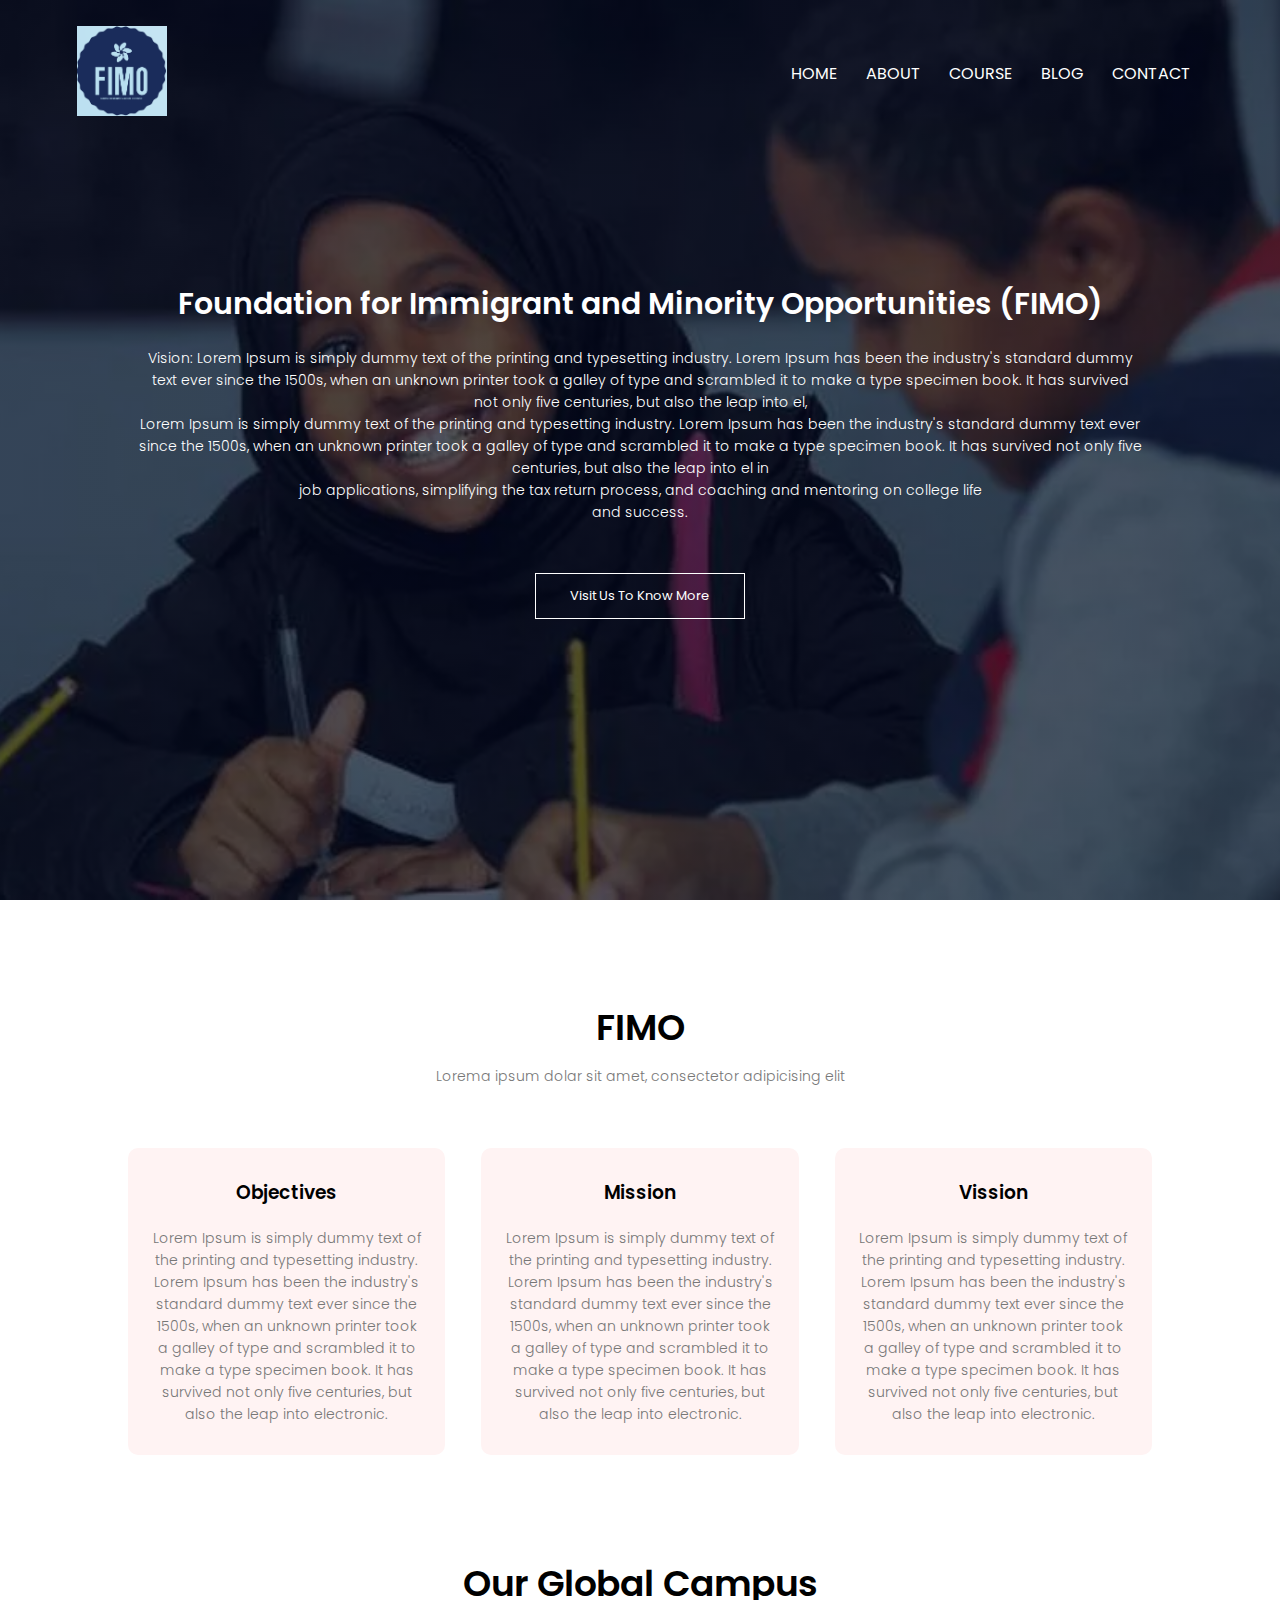
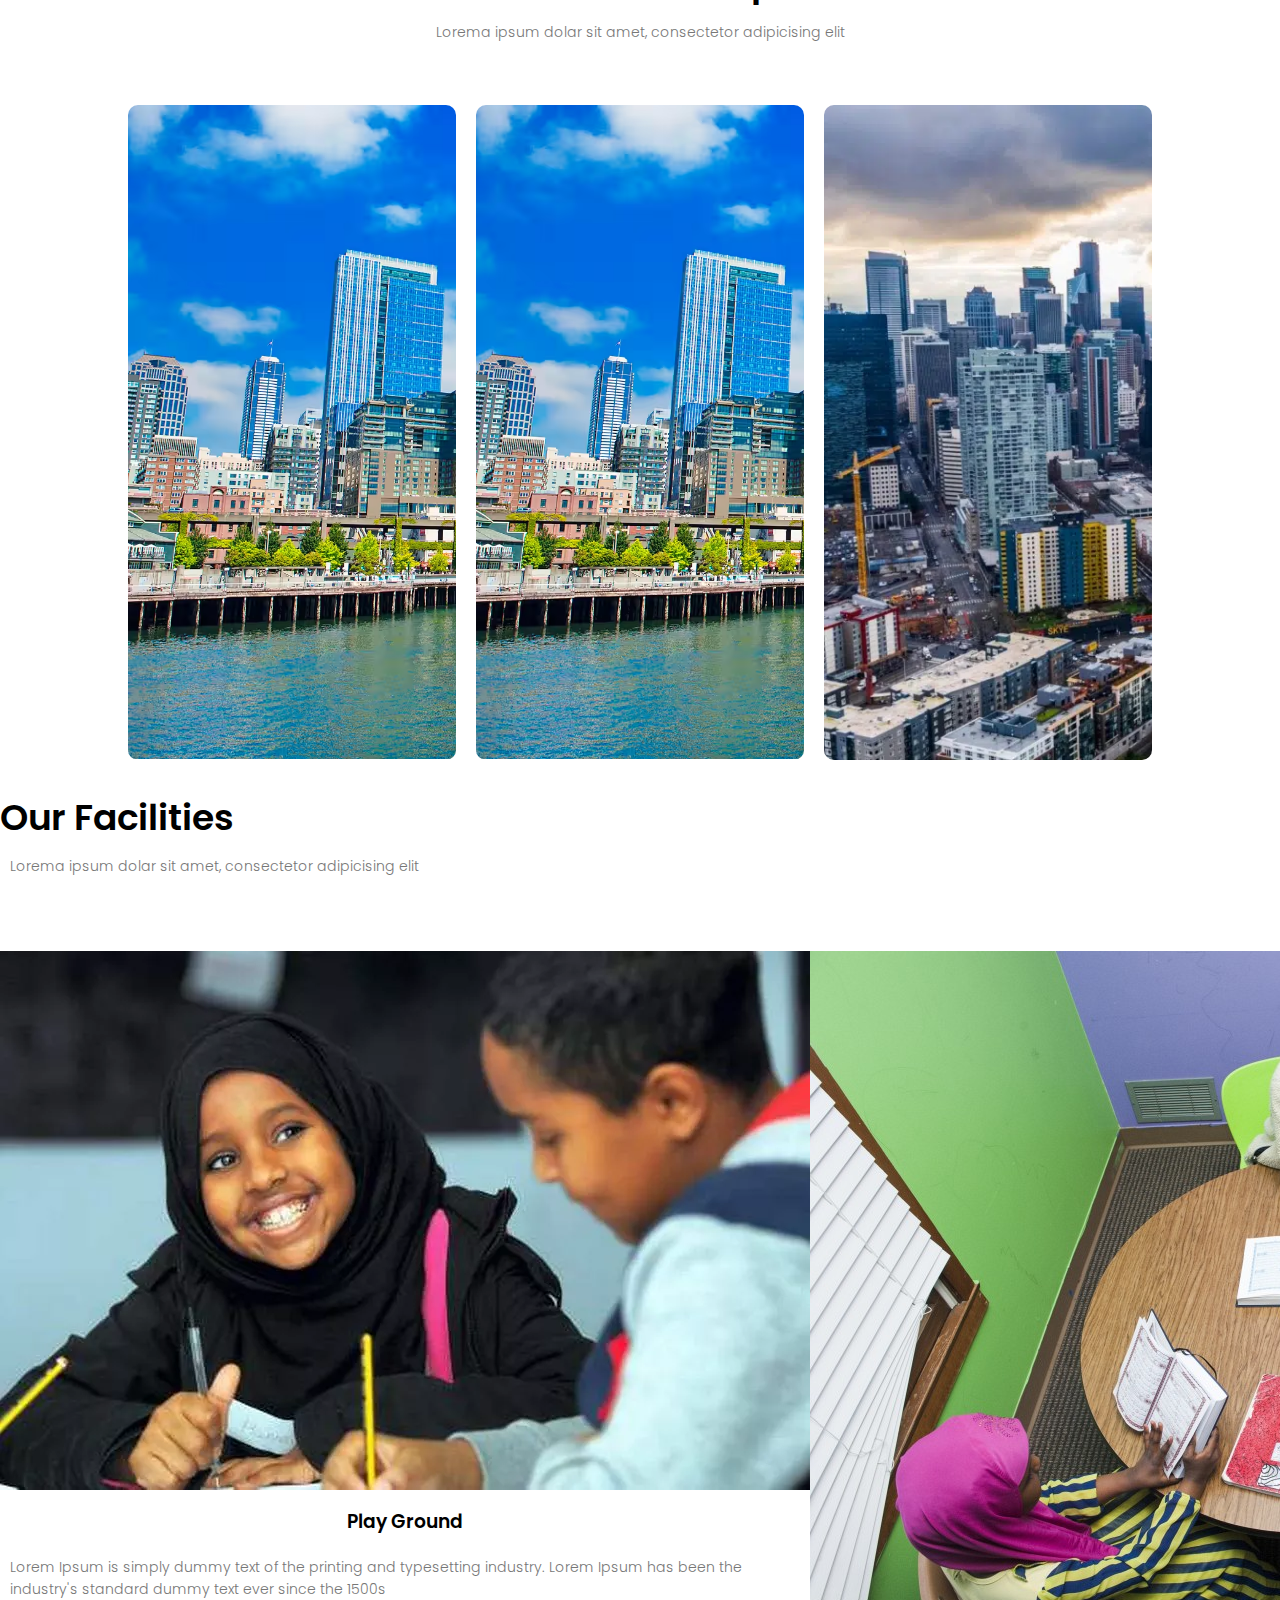
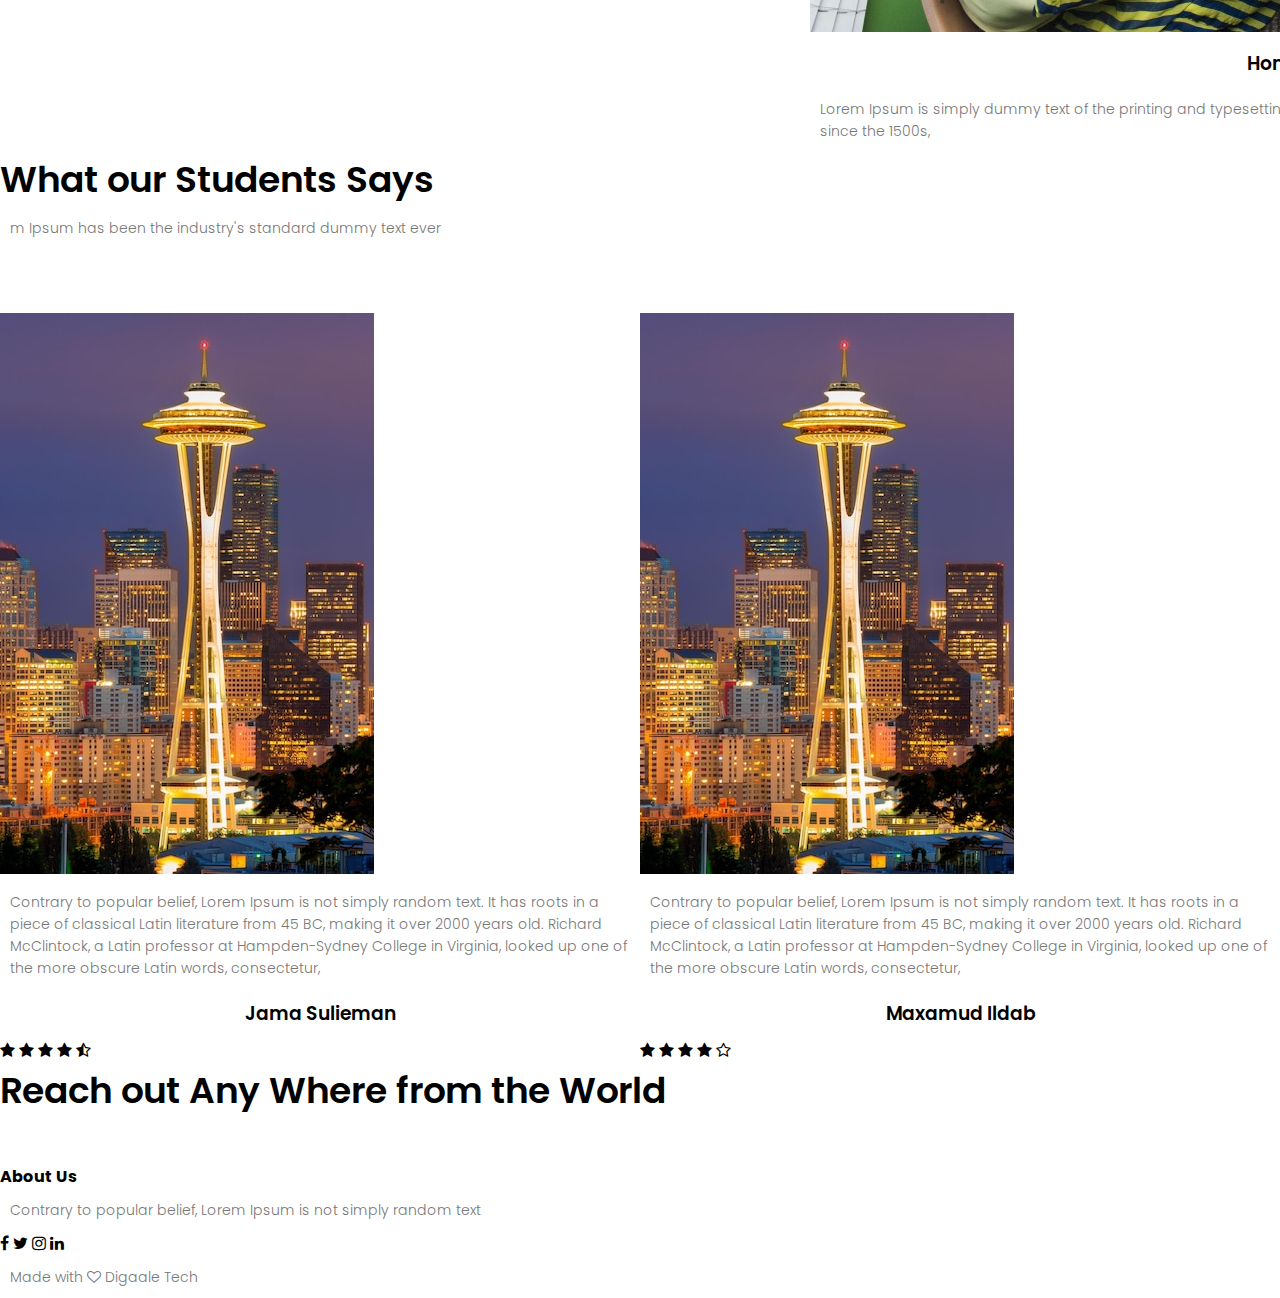
<file: src/index.html>
<!DOCTYPE html>
<html lang="en">
<head>
<!--    <meta charset="UTF-8">-->
    <meta name="viewport" content="with=device-width, initial-scale = 1.0">
    <title>Foundation for Immigration and MinorIty Opportunities (FIMO)</title>
    <link rel="stylesheet" href="style.css">
    <link rel="preconnect" href="https://fonts.googleapis.com">
    <link rel="preconnect" href="https://fonts.gstatic.com" crossorigin>
    <link href="https://fonts.googleapis.com/css2?family=Poppins:wght@700&display=swap" rel="stylesheet">
    <link rel="stylesheet" href="https://stackpath.bootstrapcdn.com/font-awesome/4.7.0/css/font-awesome.min.css">

</head>
<body>
    <section class="header">
        <nav>

          <a href="index.html"><img src="images/logo2.png" ></a>
           <div class=" nav-links" id = "navLinks">
               <i class="fa fa-close" onclick="hideMenu()"></i>


                <ul>
                    <li><a href="index.html">HOME</a></li>
                    <li><a href="about.html">ABOUT</a></li>
                    <li><a href="course.html">COURSE</a></li>
                    <li><a href="blog.html">BLOG</a></li>
                    <li><a href="contact.html">CONTACT</a></li>
                </ul>
           </div>
            <i class="fa fa-bars" onclick="showMenu()"></i>

        </nav>
     <div class = "text-box">
         <h1> Foundation for Immigrant and Minority Opportunities (FIMO)</h1>
         <p>
             Vision:
             Lorem Ipsum is simply dummy text of the printing and typesetting industry.
             Lorem Ipsum has been the industry's standard dummy text ever since the 1500s,
             when an unknown printer took a galley of type and scrambled it to make a type
             specimen book. It has survived not only five centuries, but also the leap into el,<br>
             Lorem Ipsum is simply dummy text of the printing and typesetting industry.
             Lorem Ipsum has been the industry's standard dummy text ever since the 1500s,
             when an unknown printer took a galley of type and scrambled it to make a type
             specimen book. It has survived not only five centuries, but also the leap into el in<br>
             job applications, simplifying the tax return process, and coaching and mentoring on college life<br>
             and success.
         </p>
         <a href=""class="hero-btn"> Visit Us To Know More </a>
     </div>

    </section>

    <!------- Info--------------------------------------------->

<section class ="info">
    <h1>FIMO</h1>
    <p>Lorema ipsum dolar sit amet, consectetor adipicising elit </p>

    <div class ="row">
        <div class = "course-col">
            <h3>Objectives</h3>
            <p>Lorem Ipsum is simply dummy text of the printing and typesetting industry.
                Lorem Ipsum has been the industry's standard dummy text ever since the 1500s,
                when an unknown printer took a galley of type and scrambled it to make a type
                specimen book. It has survived not only five centuries, but also the leap into electronic.</p>
        </div>

        <div class = "course-col">
        <h3>Mission</h3>
        <p>Lorem Ipsum is simply dummy text of the printing and typesetting industry.
            Lorem Ipsum has been the industry's standard dummy text ever since the 1500s,
            when an unknown printer took a galley of type and scrambled it to make a type
            specimen book. It has survived not only five centuries, but also the leap into electronic.</p>
        </div>

        <div class = "course-col">
        <h3>Vission</h3>
        <p>Lorem Ipsum is simply dummy text of the printing and typesetting industry.
            Lorem Ipsum has been the industry's standard dummy text ever since the 1500s,
            when an unknown printer took a galley of type and scrambled it to make a type
            specimen book. It has survived not only five centuries, but also the leap into electronic.</p>
         </div>

</section>

    <!----------- Campus--------------------------------------------->



<section class = "campus">
    <h1>Our Global Campus</h1>
    <p>Lorema ipsum dolar sit amet, consectetor adipicising elit </p>

    <div class = "row">
        <div class="campus-col">
            <img src="images/seattle2.avif">
            <div class ="layer">
                <h3>SEATTLE</h3>
            </div>
        </div>
        <div class="campus-col">
            <img src="images/seattle2.avif">
            <div class ="layer">
                <h3>Tukwila</h3>
            </div>
        </div>
        <div class="campus-col">
            <img src="images/seattle3.webp">
            <div class ="layer">
                <h3>SEATAC</h3>
            </div>
        </div>
    </div>
</section>

    <!----------- Campus--------------------------------------------->

  <section class ="facilities" >
        <h1> Our Facilities</h1>
        <p>Lorema ipsum dolar sit amet, consectetor adipicising elit</p>

      <div class = "row">
            <div class= "facilities-col">
                <img src="images/banner4.webp">
                <h3>Play Ground</h3>
                <p>
                    Lorem Ipsum is simply dummy text of the printing and typesetting industry.
                    Lorem Ipsum has been the industry's standard dummy text ever since the 1500s
                </p>
            </div>

      <div class= "facilities-col">
         <img src="images/banner3.jpeg">
         <h3>HomeWork Help</h3>
         <p>
          Lorem Ipsum is simply dummy text of the printing and typesetting industry.
          Lorem Ipsum has been the industry's standard dummy text ever since the 1500s,

        </p>
      </div>

      <div  class= "facilities-col">
      <img src="images/banner5.jpeg">
      <h3>STEM Support</h3>
      <p>
          Lorem Ipsum is simply dummy text of the printing and typesetting industry.
          Lorem Ipsum has been the industry's standard dummy text ever since the 1500s
      </p>
      </div>

      </div>

  </section>


    <!----------- Testomonials--------------------------------------------->

    <section class = "testmonials">
        <h1> What our Students Says </h1>
        <p>m Ipsum has been the industry's standard dummy text ever</p>
        <div class = "row"> 
            <div class = "testmonial-col">
                <img src="images/seattle1.jpg">
                <div>
                    <p>Contrary to popular belief, Lorem Ipsum is not simply random text.
                        It has roots in a piece of classical Latin literature from 45 BC, making it over
                        2000 years old. Richard McClintock, a Latin professor at Hampden-Sydney
                        College in Virginia, looked up one of the more obscure Latin words, consectetur,
                    </p>
                    <h3>Jama Sulieman </h3>
                    <i class="fa fa-star" ></i>
                    <i class="fa fa-star" ></i>
                    <i class="fa fa-star" ></i>
                    <i class="fa fa-star" ></i>
                    <i class="fa fa-star-half-o"></i>

                </div>
            </div>
            <div class = "testmonial-col">
                <img src="images/seattle1.jpg">
                <div>
                    <p>Contrary to popular belief, Lorem Ipsum is not simply random text.
                        It has roots in a piece of classical Latin literature from 45 BC, making it over
                        2000 years old. Richard McClintock, a Latin professor at Hampden-Sydney
                        College in Virginia, looked up one of the more obscure Latin words, consectetur,
                    </p>
                    <h3>Maxamud Ildab </h3>
                    <i class="fa fa-star" ></i>
                    <i class="fa fa-star" ></i>
                    <i class="fa fa-star" ></i>
                    <i class="fa fa-star" ></i>
                    <i class="fa fa-star-o" ></i>
                </div>
            </div>
        </div>

    </section>


    <!------- Call to Action---->

<section class=" cta">
    <h1>Reach out Any Where from the World</h1>

    <a href=""class="hero-btn"> CONTACT US </a>
</section>




    <!------- Footer---->

    <section class = "footer">
        <h4>About Us</h4>
        <p>Contrary to popular belief, Lorem Ipsum is not simply random text</p>
        <di class = "icons">
            <i class="fa fa-facebook " ></i>
            <i class="fa fa-twitter " ></i>
            <i class="fa fa-instagram " ></i>
            <i class="fa fa-linkedin " ></i>
        </di>
        <P>Made with <i class=" fa fa-heart-o"></i> Digaale Tech </P>
    </section>





<!------- JavaScript for Toggle Menu---->
    <script>
         var navLinks = document.getElementById("navLinks");

         function showMenu(){
             navLinks.style.right = "0";
         }
         function hideMenu(){
             navLinks.style.right = "-200px";
         }

    </script>


</body>
</html>
</file>
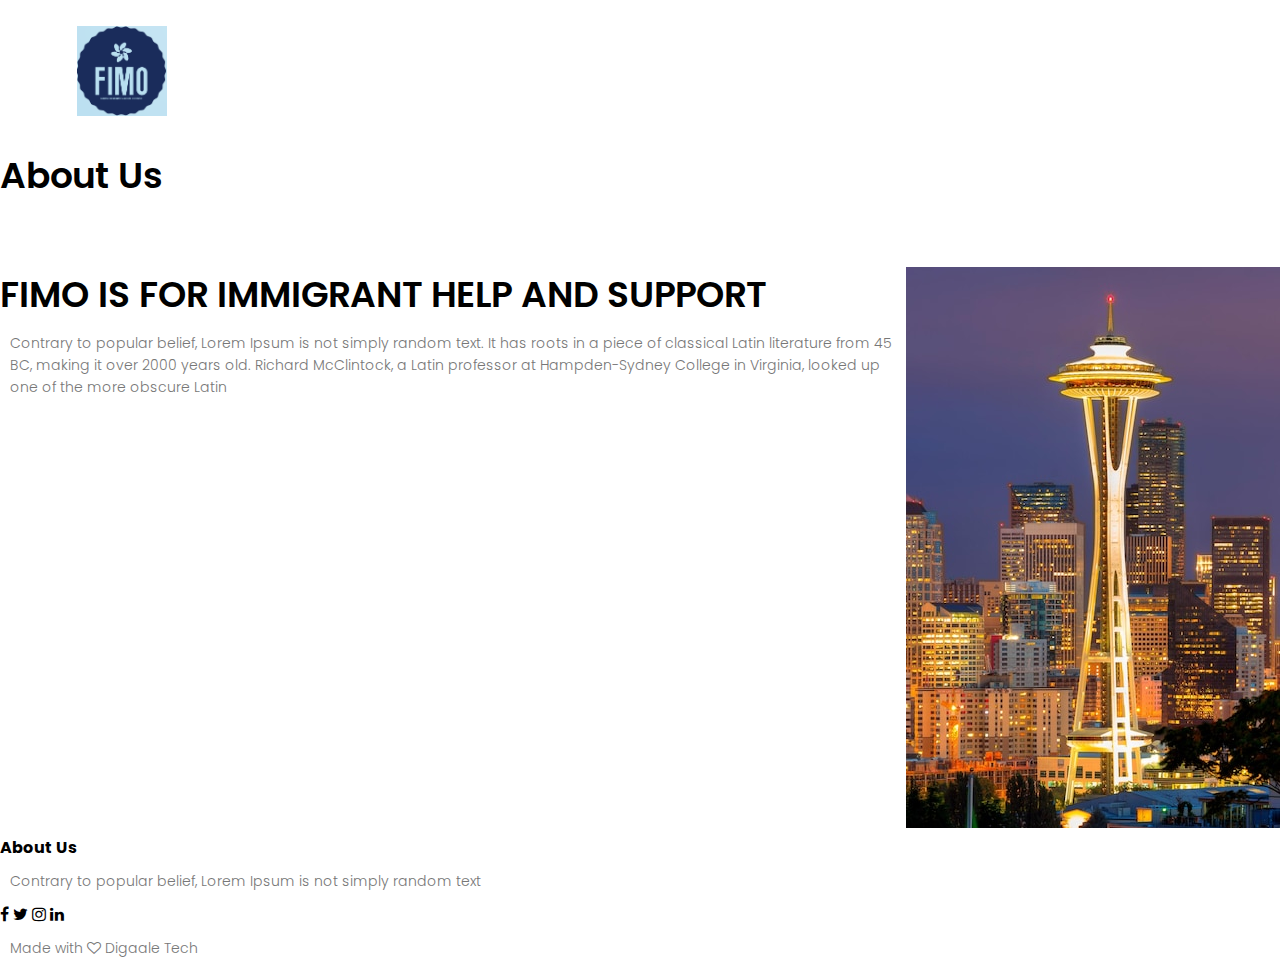
<file: src/About.html>
<!DOCTYPE html>
<html lang="en">
<head>
<!--    <meta charset="UTF-8">-->
    <meta name="viewport" content="with=device-width, initial-scale = 1.0">
    <title>Foundation for Immigration and MinorIty Opportunities (FIMO)</title>
    <link rel="stylesheet" href="style.css">
    <link rel="preconnect" href="https://fonts.googleapis.com">
    <link rel="preconnect" href="https://fonts.gstatic.com" crossorigin>
    <link href="https://fonts.googleapis.com/css2?family=Poppins:wght@700&display=swap" rel="stylesheet">
    <link rel="stylesheet" href="https://stackpath.bootstrapcdn.com/font-awesome/4.7.0/css/font-awesome.min.css">

</head>
<body>
    <section class="sub-header">
        <nav>

          <a href="index.html"><img src="images/logo2.png" ></a>
           <div class=" nav-links" id = "navLinks">
               <i class="fa fa-close" onclick="hideMenu()"></i>


                <ul>
                    <li><a href="index.html">HOME</a></li>
                    <li><a href="about.html">ABOUT</a></li>
                    <li><a href="course.html">COURSE</a></li>
                    <li><a href="blog.html">BLOG</a></li>
                    <li><a href="contact.html">CONTACT</a></li>
                </ul>
           </div>
            <i class="fa fa-bars" onclick="showMenu()"></i>

        </nav>

        <h1> About Us </h1>

    </section>


    <!------------------ About Us ------------------->

    <section class ="about-us">

        <div class = "row">
            <div class ="about-col">
            <h1> FIMO IS FOR IMMIGRANT HELP AND SUPPORT</h1>
             <P>Contrary to popular belief, Lorem Ipsum is not simply random text.
                 It has roots in a piece of classical Latin literature from 45 BC, making it over
                 2000 years old. Richard McClintock, a Latin professor at Hampden-Sydney
                 College in Virginia, looked up one of the more obscure Latin</P>
                 <a href="" class="hero-btn red-btn"> EXPLORE NOW </a>
            </div>
            
            <div class = "about-col">
                <img src="images/seattle1.jpg">
            </div>

        </div>

    </section>





    <!------- Footer---->

    <section class = "footer">
        <h4>About Us</h4>
        <p>Contrary to popular belief, Lorem Ipsum is not simply random text</p>
        <di class = "icons">
            <i class="fa fa-facebook " ></i>
            <i class="fa fa-twitter " ></i>
            <i class="fa fa-instagram " ></i>
            <i class="fa fa-linkedin " ></i>
        </di>
        <P>Made with <i class=" fa fa-heart-o"></i> Digaale Tech </P>
    </section>





<!------- JavaScript for Toggle Menu---->
    <script>
         var navLinks = document.getElementById("navLinks");

         function showMenu(){
             navLinks.style.right = "0";
         }
         function hideMenu(){
             navLinks.style.right = "-200px";
         }

    </script>


</body>
</html>
</file>
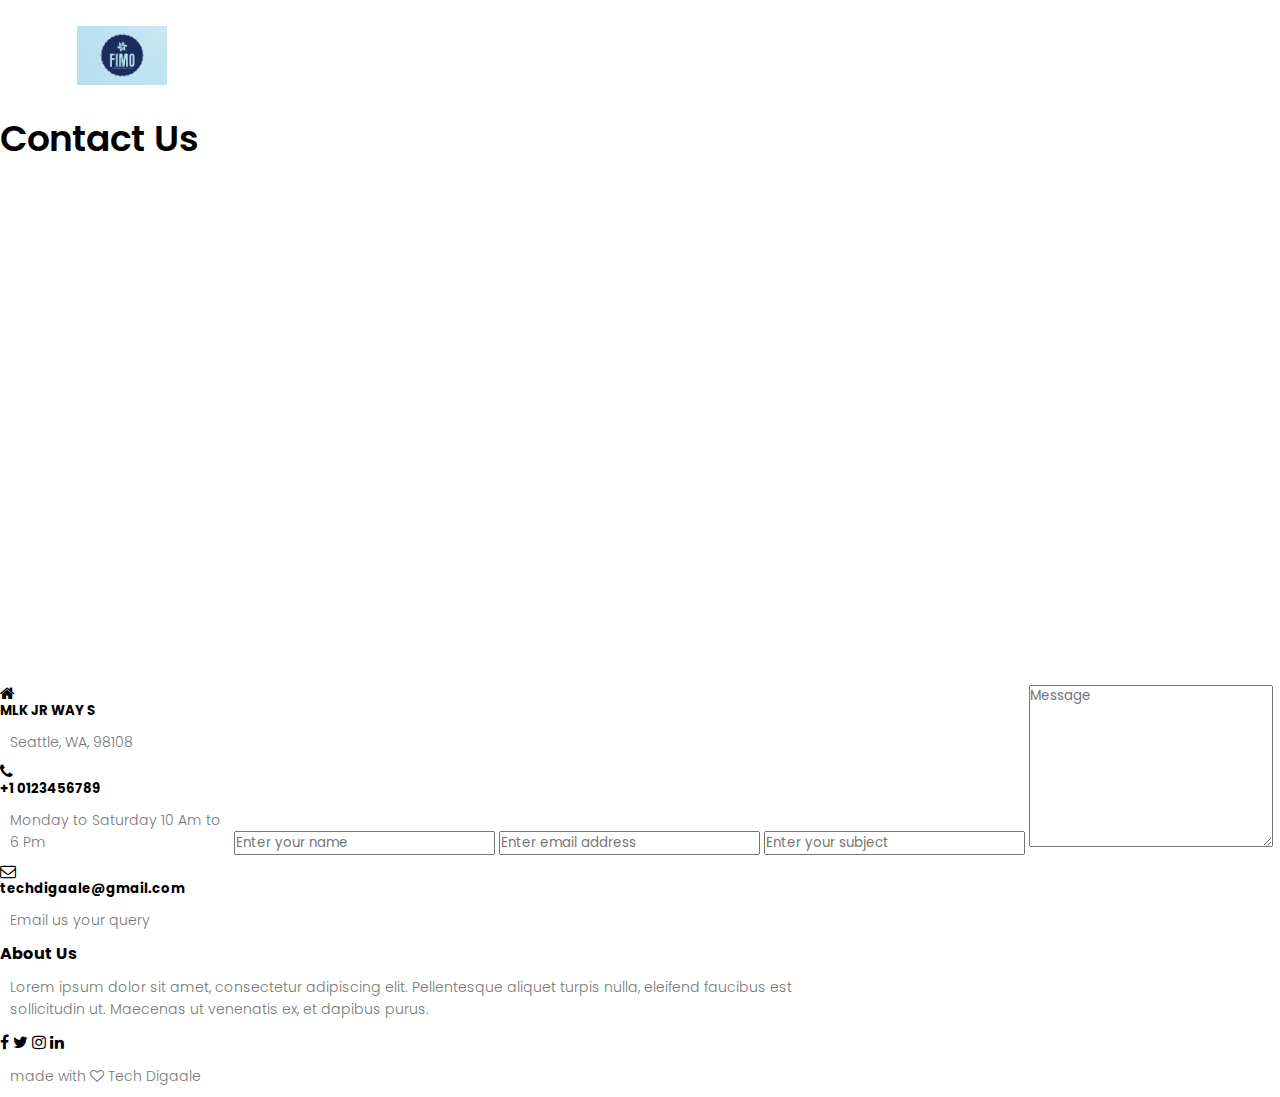
<file: src/contact.html>
<html>
<head>
<meta name="viewport" content="width=device-width, initial-scale=1.0">
<title>University Website Design - Easy Tutorials</title>
<link rel="stylesheet" href="style.css">
<link href="https://fonts.googleapis.com/css?family=Poppins:100,200,300,400,600,700&display=swap" rel="stylesheet">
<link rel="stylesheet" href="https://stackpath.bootstrapcdn.com/font-awesome/4.7.0/css/font-awesome.min.css"> 
</head>
<body>
    <section class="sub-header">
        <nav>
            <a href="index.html"><img src="images/logo.png"></a>
            <div class="nav-links" id="navLinks">  
                <i class="fa fa-close" onclick="hideMenu()"></i>
                <ul>
                    <li><a href="index.html">HOME</a></li>
                    <li><a href="about.html">ABOUT</a></li>
                    <li><a href="course.html">COURSE</a></li>
                    <li><a href="blog.html">BLOG</a></li>
                    <li><a href="contact.html">CONTACT</a></li>
                </ul>
            </div>
            <i class="fa fa-bars" onclick="showMenu()"></i>
        </nav>
            <h1>Contact Us</h1>
    </section>
    
    
<!------- Contact Us ------->

    
    <section class="location">
<!--          <iframe src="https://www.google.com/maps/embed?pb=!1m18!1m12!1m3!1d3887.368144678623!2d77.55384341419037!3d13.012212417508028!2m3!1f0!2f0!3f0!3m2!1i1024!2i768!4f13.1!3m3!1m2!1s0x3bae3d7f3535d71b%3A0x660d25b66e9fb25c!2sWorld+Trade+Centre!5e0!3m2!1sen!2sin!4v1565255080367!5m2!1sen!2sin" width="720" height="445" frameborder="0" style="border:0" allowfullscreen></iframe>-->
        <iframe src="https://www.google.com/maps/embed?pb=!1m16!1m12!1m3!1d212747.34836139923!2d-121.82777138066999!3d38.48440811055585!2m3!1f0!2f0!3f0!3m2!1i1024!2i768!4f13.1!2m1!1sgoogle%20live%20location!5e0!3m2!1sen!2sus!4v1700624793821!5m2!1sen!2sus" width="720" height="455" style="border:0;" allowfullscreen="" loading="lazy" referrerpolicy="no-referrer-when-downgrade"></iframe>
    </section>
    
    <section class="contact-us">
            <div class="row">
                <div class="contact-col">
                    <div>
                        <i class="fa fa-home"></i>
                        <span>
                            <h5> MLK JR WAY S </h5>
                            <p> Seattle, WA, 98108</p>
                        </span>
                    </div>
                    <div>
                        <i class="fa fa-phone"></i>
                        <span>
                            <h5>+1 0123456789</h5>
                            <p>Monday to Saturday 10 Am to 6 Pm</p>
                        </span>
                    </div>
                    <div>
                        <i class="fa fa-envelope-o"></i>
                        <span>
                            <h5>techdigaale@gmail.com</h5>
                            <p>Email us your query</p>
                        </span>
                    </div>
                </div>
                <div class="contact-col">
                    <form method="post" action="form-handler.php">
                    <input type="text" name="name" placeholder="Enter your name" required>
                    <input type="email" name="email" placeholder="Enter email address" required>
                    <input type="text" name="subject" placeholder="Enter your subject" required>
                    <textarea rows="8" name="message" placeholder="Message" required></textarea>
                    <button type="submit" class="hero-btn red-btn">Send Message</button>
                    </form> 
                </div>
            </div>
    </section>
    
<!-------- footer ---------->

<section class="footer">
        <h4>About Us</h4>
        <p>Lorem ipsum dolor sit amet, consectetur adipiscing elit. Pellentesque aliquet turpis nulla, eleifend faucibus est<br>sollicitudin ut. Maecenas ut venenatis ex, et dapibus purus.</p>
        <div class="icons">
            <i class="fa fa-facebook"></i>
            <i class="fa fa-twitter"></i>
            <i class="fa fa-instagram"></i>
            <i class="fa fa-linkedin"></i>
        </div>
        <p>made with <i class="fa fa-heart-o"></i> Tech Digaale</p>
</section>    
  
  
<!----JavaScript for toggle menu---->
<script>
    var navLinks = document.getElementById("navLinks");

    function showMenu() {
        navLinks.style.right = "0";
    }

    function hideMenu() {
        navLinks.style.right = "-200px";
    }
</script> 
    
</body>
</html>
</file>
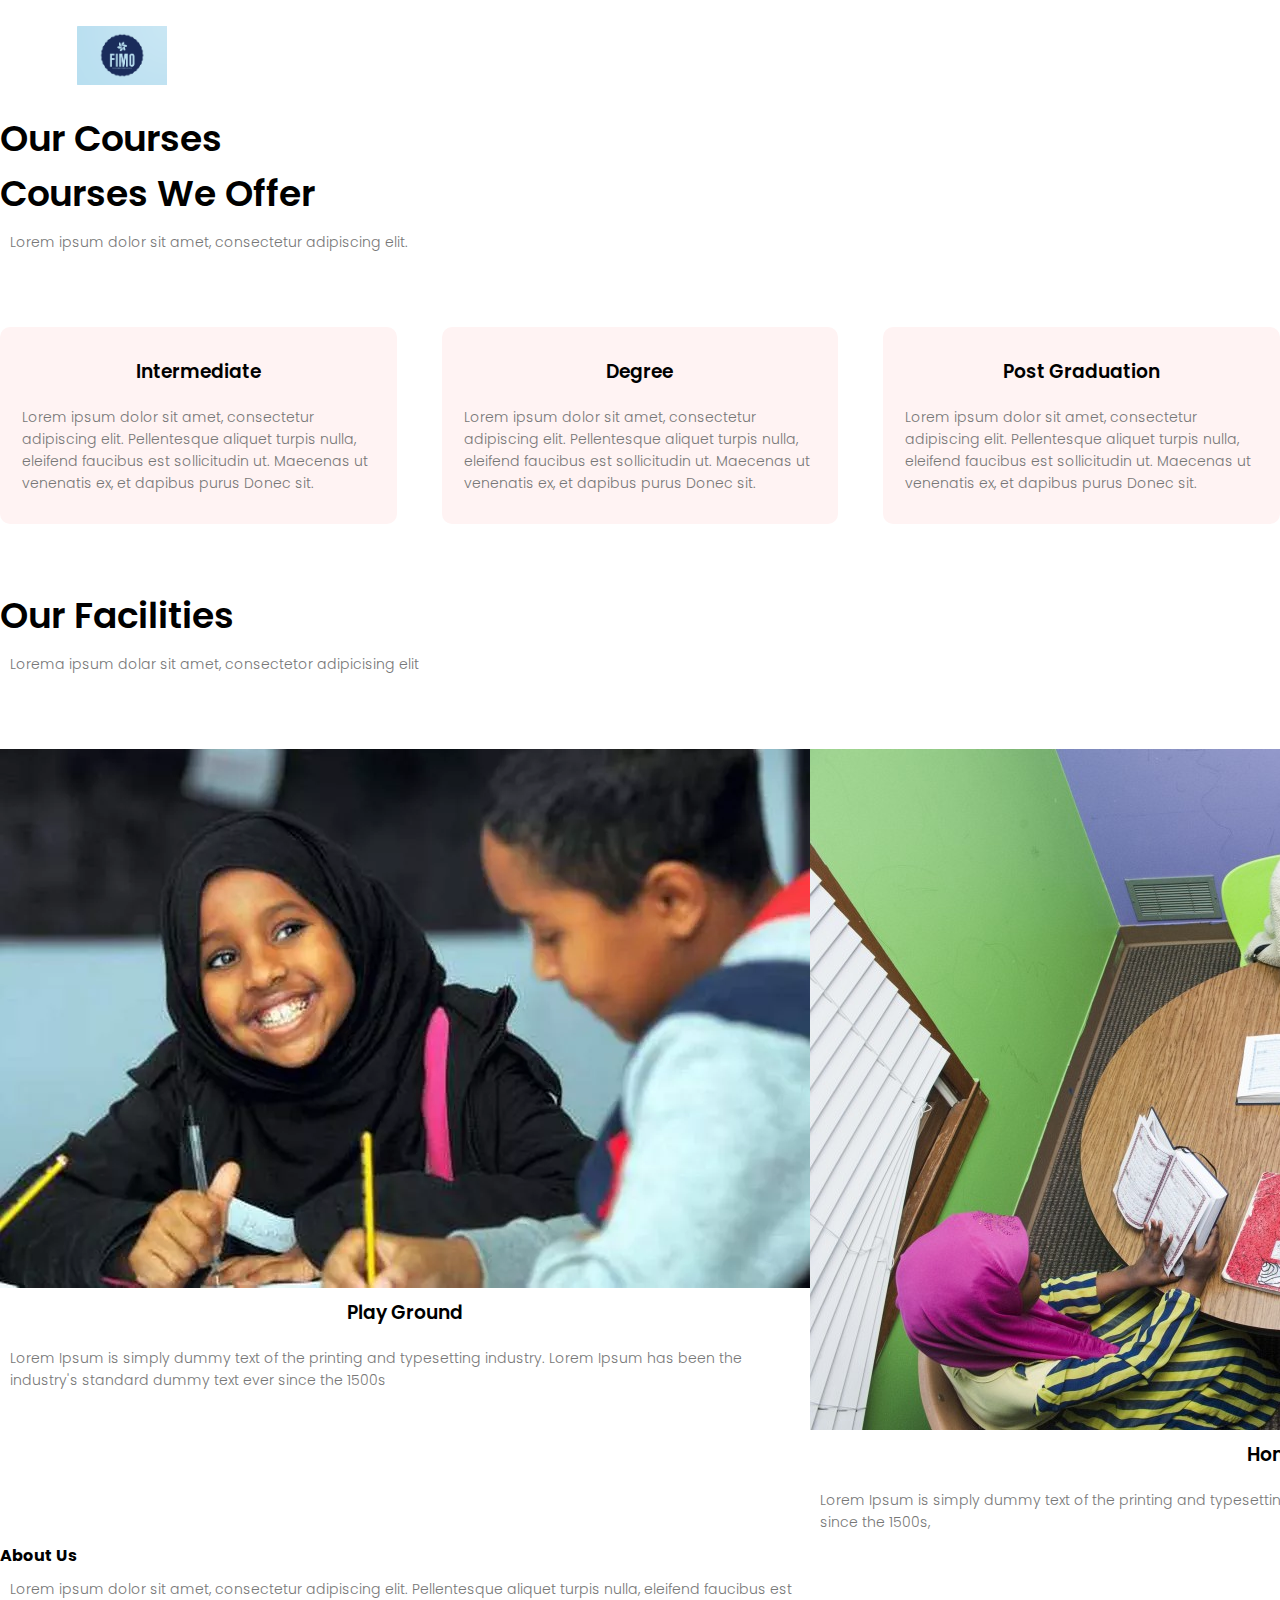
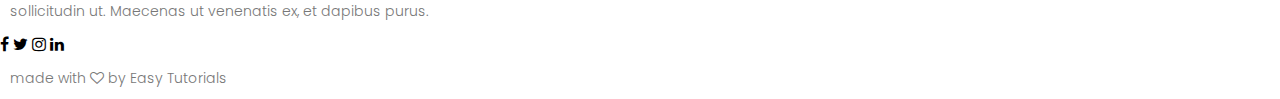
<file: src/course.html>
<html>
<head>
<meta name="viewport" content="width=device-width, initial-scale=1.0">
<title>University Website Design - Easy Tutorials</title>
<link rel="stylesheet" href="style.css">
<link href="https://fonts.googleapis.com/css?family=Poppins:100,200,300,400,600,700&display=swap" rel="stylesheet">
<link rel="stylesheet" href="https://stackpath.bootstrapcdn.com/font-awesome/4.7.0/css/font-awesome.min.css"> 
</head>
<body>
    <section class="sub-header">
        <nav>
            <a href="index.html"><img src="images/logo.png"></a>
            <div class="nav-links" id="navLinks">  
                <i class="fa fa-close" onclick="hideMenu()"></i>
                <ul>
                    <li><a href="index.html">HOME</a></li>
                    <li><a href="about.html">ABOUT</a></li>
                    <li><a href="course.html">COURSE</a></li>
                    <li><a href="blog.html">BLOG</a></li>
                    <li><a href="contact.html">CONTACT</a></li>
                </ul>
            </div>
            <i class="fa fa-bars" onclick="showMenu()"></i>
        </nav>
            <h1>Our Courses</h1>
    </section>
    
    
<!---------- course ----------->
    
    <section class="course">
        <h1>Courses We Offer</h1>
        <p>Lorem ipsum dolor sit amet, consectetur adipiscing elit.</p>
        <div class="row">
            <div class="course-col">
                <h3>Intermediate</h3>
                <p>Lorem ipsum dolor sit amet, consectetur adipiscing elit. Pellentesque aliquet turpis nulla, eleifend faucibus est sollicitudin ut. Maecenas ut venenatis ex, et dapibus purus Donec sit.</p>
            </div>
            <div class="course-col">
                <h3>Degree</h3>
                <p>Lorem ipsum dolor sit amet, consectetur adipiscing elit. Pellentesque aliquet turpis nulla, eleifend faucibus est sollicitudin ut. Maecenas ut venenatis ex, et dapibus purus Donec sit.</p>
            </div>
            <div class="course-col">
                <h3>Post Graduation</h3>
                <p>Lorem ipsum dolor sit amet, consectetur adipiscing elit. Pellentesque aliquet turpis nulla, eleifend faucibus est sollicitudin ut. Maecenas ut venenatis ex, et dapibus purus Donec sit.</p>
            </div>
        </div>
    </section>
    
<!---------- Facilities ---------->
    
<!--    <section class="facility">-->
<!--        <h1>Our Facilities</h1>-->
<!--        <p>Lorem ipsum dolor sit amet, consectetur adipiscing elit.</p>-->
<!--            <div class="row">-->
<!--                <div class="facility-col">-->
<!--                    <img src="images/banner3.jpeg">-->
<!--                    <h3>World Class Library</h3>-->
<!--                    <p>Lorem ipsum dolor sit amet, consectetur adipiscing elit. Pellentesque aliquet turpis nulla.</p>-->
<!--                </div>-->
<!--                <div class="facility-col">-->
<!--                    <img src="images/banner4.webp">-->
<!--                    <h3>Largest Play Ground</h3>-->
<!--                    <p>Lorem ipsum dolor sit amet, consectetur adipiscing elit. Pellentesque aliquet turpis nulla.</p>-->
<!--                </div>-->
<!--                <div class="facility-col">-->
<!--                    <img src="images/banner5.jpeg">-->
<!--                    <h3>Tasty and Healthy Food</h3>-->
<!--                    <p>Lorem ipsum dolor sit amet, consectetur adipiscing elit. Pellentesque aliquet turpis nulla.</p>-->
<!--                </div>-->
<!--            </div>-->
<!--    </section>-->

    <section class ="facilities" >
        <h1> Our Facilities</h1>
        <p>Lorema ipsum dolar sit amet, consectetor adipicising elit</p>

        <div class = "row">
            <div class= "facilities-col">
                <img src="images/banner4.webp">
                <h3>Play Ground</h3>
                <p>
                    Lorem Ipsum is simply dummy text of the printing and typesetting industry.
                    Lorem Ipsum has been the industry's standard dummy text ever since the 1500s
                </p>
            </div>

            <div class= "facilities-col">
                <img src="images/banner3.jpeg">
                <h3>HomeWork Help</h3>
                <p>
                    Lorem Ipsum is simply dummy text of the printing and typesetting industry.
                    Lorem Ipsum has been the industry's standard dummy text ever since the 1500s,

                </p>
            </div>

            <div  class= "facilities-col">
                <img src="images/banner5.jpeg">
                <h3>STEM Support</h3>
                <p>
                    Lorem Ipsum is simply dummy text of the printing and typesetting industry.
                    Lorem Ipsum has been the industry's standard dummy text ever since the 1500s
                </p>
            </div>

        </div>

    </section>
    
<!-------- footer ---------->

<section class="footer">
        <h4>About Us</h4>
        <p>Lorem ipsum dolor sit amet, consectetur adipiscing elit. Pellentesque aliquet turpis nulla, eleifend faucibus est<br>sollicitudin ut. Maecenas ut venenatis ex, et dapibus purus.</p>
        <div class="icons">
            <i class="fa fa-facebook"></i>
            <i class="fa fa-twitter"></i>
            <i class="fa fa-instagram"></i>
            <i class="fa fa-linkedin"></i>
        </div>
        <p>made with <i class="fa fa-heart-o"></i> by Easy Tutorials</p>
</section>    
  
  
<!----JavaScript for toggle menu---->
<script>
    var navLinks = document.getElementById("navLinks");

    function showMenu() {
        navLinks.style.right = "0";
    }

    function hideMenu() {
        navLinks.style.right = "-200px";
    }
</script>  
    
</body>
</html>
</file>
<file: src/style.css>
*{
    margin: 0;
    padding: 0;
    font-family: 'Poppins', sans-serif;
}
.header {
    min-height: 100vh;
    width: 100%;
    background-image: linear-gradient(rgba(4, 9, 30, 0.7), rgba(4, 9, 30, 0.7)), url("images/banner4.webp");
    background-position: center;
    background-size: cover;
    position: relative;
}
nav{
    display: flex;
    padding: 2% 6%;
    justify-content: space-between;
    align-items: center;
}
nav img{
    width: 90px;
}
.nav-links{
    flex: 1;
    text-align: right;
}
.nav-links ul li{
    list-style: none;
    display: inline-block;
    padding: 8px 12px;
    position: relative;
}
.nav-links ul li a{
    color: #fff;
    text-decoration: none;
    font-size: 13;
}
.nav-links ul li::after{
    content: '';
    width: 0%;
    height: 2px ;
    background: #f44336;
    display: block;
    margin: auto;
    transition: 0.5s;
}
.nav-links ul li:hover::after {
    width: 100%;
}
.text-box{
    width: 80%;
    color: #fff;
    position: absolute;
    top: 50%;
    left: 50%;
    transform: translate(-50%, -50%);
    text-align: center;
}
.text-box h1{
    font-size: 30px
}
.text-box p{
    margin: 10px 0 40px;
    font-size: 14px;
    color: #ffff;
}
.hero-btn{
    display: inline-block;
    text-decoration: none;
    color: white;
    border: 1px solid #fff;
    padding: 12px 34px;
    font-size: 13px;
    background: transparent;
    position: relative;
    cursor: pointer;
}
.hero-btn:hover{
    border: 1px solid #f44336;
    background: #f44336;
    transition: 1s;
}
nav .fa{
    display: none;
}
@media(max-width: 700px) {
    .text-box h1 {
        font-size: 20px;
    }
    .nav-links ul li {
        display: block;
    }
    .nav-links {
        position: absolute;
        background: #f44336;
        height: 100vh;
        width: 200px;
        top: 0;
        right: -200px;
        text-align: left;
        z-index: 2;
        transition: 1s;
    }
    nav .fa{
        display: block;
        color:  #fff;
        margin: 10px;
        font-size: 22px;
        cursor: pointer;
    }
    .nav-links ul{
        padding: 30px;
    }
}

/*------info-----*/
.info{
    width: 80%;
    margin: auto;
    text-align: center;
    padding-top: 100px;
}
h1{
    font-size: 36px;
    font-weight: 600;
}
p{
    color: #777;
    font-size: 14px;
    font-weight: 300;
    line-height: 22px;
    padding: 10px;
}
.row {
    margin-top: 5%;
    display: flex;
    justify-content: space-between;
}
.course-col{
    flex-basis: 31%;
    background: #fff3f3;
    border-radius: 10px;
    margin-bottom: 5%;
    padding: 20px 12px ;
    box-sizing: border-box;
    transition: 0.5s;
}
h3{
    text-align: center;
    font-weight: 600;
    margin: 10px 0;
}
.course-col:hover{
    box-shadow: 0 0 20px 0px rgba(0,0,0,0.2);
}
@media (max-width: 700px) {
    .row{
        flex-direction: column;
    }
}

/*---------------------campu----------------*/

.campus{
    width: 80%;
    margin: auto;
    text-align: center;
    padding-top: 50px;
}
.campus-col{
    flex-basis: 32%;
    border-radius: 10px;
    margin-bottom: 30px;
    position: relative;
    overflow: hidden;
}

.campus-col img {
    width:300%;
    display: block;
}
.layer{
    background: transparent;
    height: 100%;
    width: 100%;
    position: absolute;
    top: 0;
    left: 0;
    transition: 0.5s;
}
.layer:hover{
    background: rgba(226,0,0,0.7);
}
.layer h3{
    width: 100%;
    font-weight: 500;
    color: #fff;
    font-size: 26px;
    bottom: 0;
    left: 50%;
    transform: translate(-50%);
    position: absolute;
    opacity: 0;
    transition: 0.5s;
}
.layer:hover h3{
    bottom: 49%;
    opacity: 1;
}
</file>
